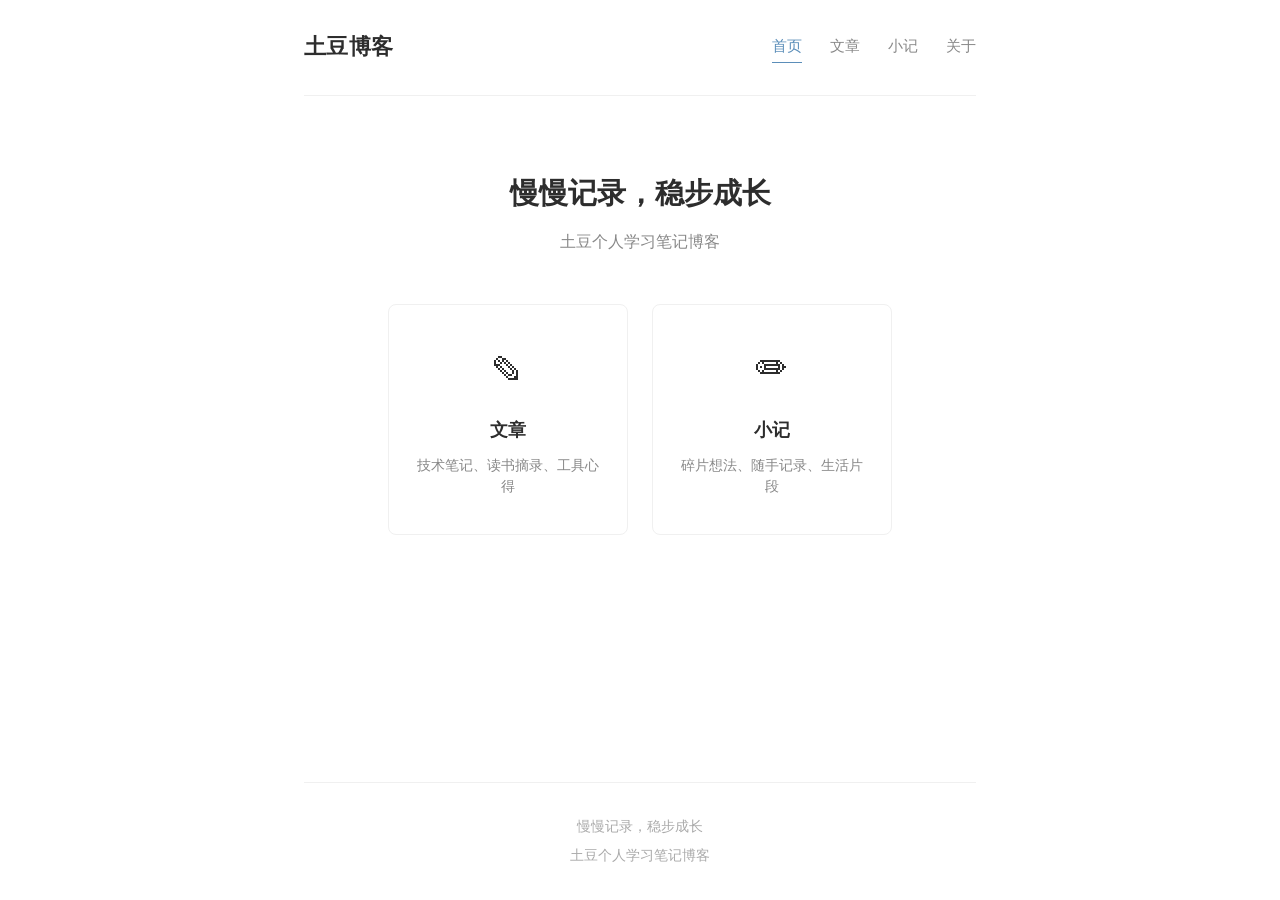
<file: index.html>
<!DOCTYPE html>
<html lang="zh-CN">
<head>
  <meta charset="UTF-8">
  <meta name="viewport" content="width=device-width, initial-scale=1.0">
  <meta name="description" content="土豆博客 - 慢慢记录，稳步成长 | 个人学习笔记博客">
  <title>土豆博客</title>
  <link rel="stylesheet" href="source/assets/css/style.css">
</head>
<body>
  <nav class="nav">
    <div class="nav-container">
      <a href="index.html" class="logo">土豆博客</a>
      <div class="nav-links">
        <a href="index.html">首页</a>
        <a href="articles.html">文章</a>
        <a href="notes.html">小记</a>
        <a href="about.html">关于</a>
      </div>
    </div>
  </nav>

  <main class="main">
    <div class="portal">
      <h1 class="portal-title">慢慢记录，稳步成长</h1>
      <p class="portal-desc">土豆个人学习笔记博客</p>

      <div class="portal-cards">
        <a href="articles.html" class="portal-card">
          <span class="portal-card-icon">&#9998;</span>
          <h2 class="portal-card-title">文章</h2>
          <p class="portal-card-desc">技术笔记、读书摘录、工具心得</p>
        </a>
        <a href="notes.html" class="portal-card">
          <span class="portal-card-icon">&#9999;</span>
          <h2 class="portal-card-title">小记</h2>
          <p class="portal-card-desc">碎片想法、随手记录、生活片段</p>
        </a>
      </div>
    </div>
  </main>

  <footer class="footer">
    <p class="footer-slogan">慢慢记录，稳步成长</p>
    <p>土豆个人学习笔记博客</p>
  </footer>

  <script src="source/assets/js/main.js"></script>
</body>
</html>
</file>
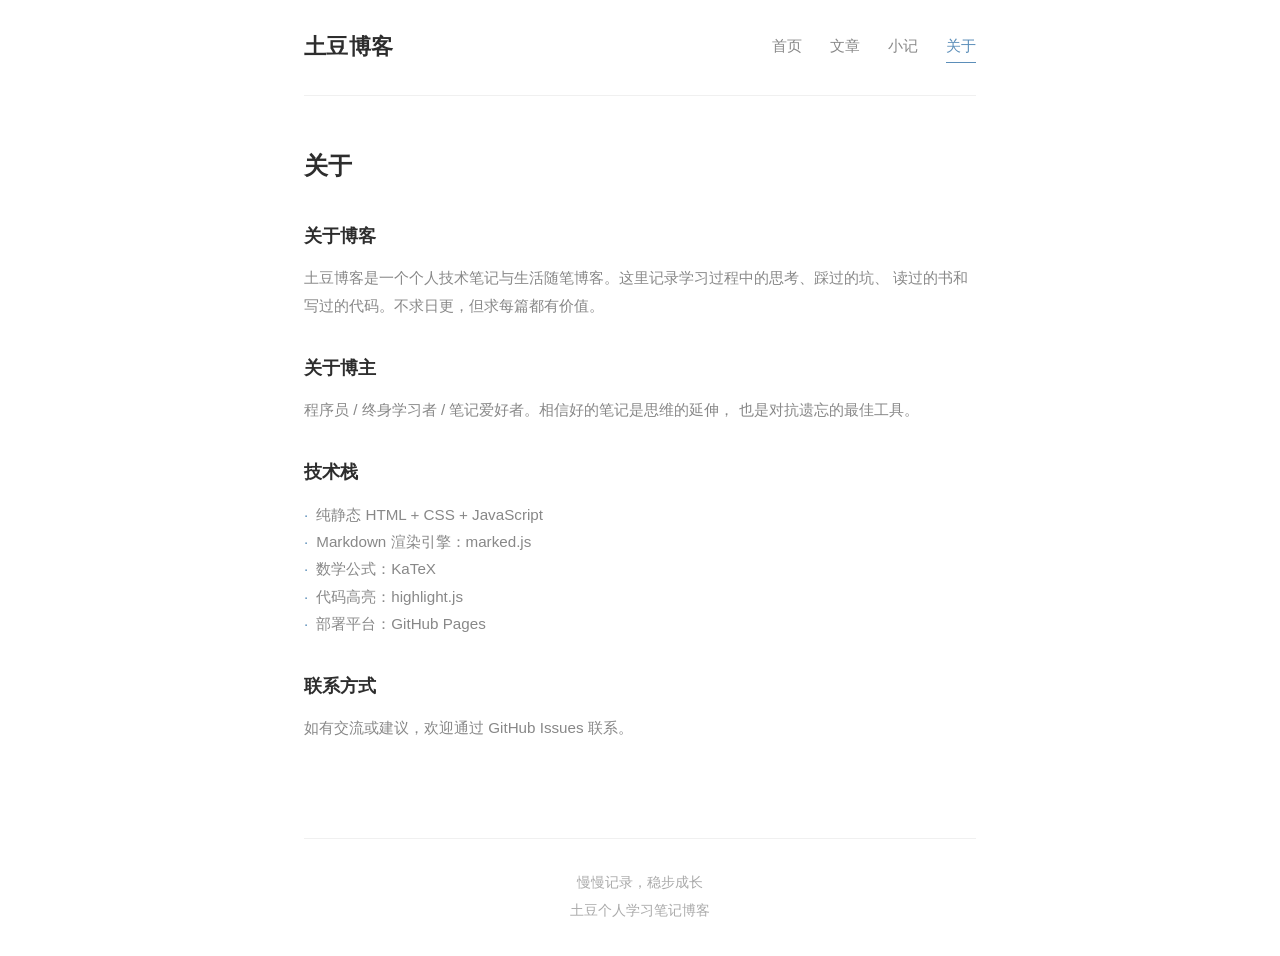
<file: about.html>
<!DOCTYPE html>
<html lang="zh-CN">
<head>
  <meta charset="UTF-8">
  <meta name="viewport" content="width=device-width, initial-scale=1.0">
  <meta name="description" content="关于土豆博客 - 个人技术笔记与学习归档">
  <title>关于 - 土豆博客</title>
  <link rel="stylesheet" href="source/assets/css/style.css">
</head>
<body>
  <nav class="nav">
    <div class="nav-container">
      <a href="index.html" class="logo">土豆博客</a>
      <div class="nav-links">
        <a href="index.html">首页</a>
        <a href="articles.html">文章</a>
        <a href="notes.html">小记</a>
        <a href="about.html">关于</a>
      </div>
    </div>
  </nav>

  <main class="main">
    <h1 class="page-title">关于</h1>

    <div class="about-section">
      <h2>关于博客</h2>
      <p>
        土豆博客是一个个人技术笔记与生活随笔博客。这里记录学习过程中的思考、踩过的坑、
        读过的书和写过的代码。不求日更，但求每篇都有价值。
      </p>
    </div>

    <div class="about-section">
      <h2>关于博主</h2>
      <p>
        程序员 / 终身学习者 / 笔记爱好者。相信好的笔记是思维的延伸，
        也是对抗遗忘的最佳工具。
      </p>
    </div>

    <div class="about-section">
      <h2>技术栈</h2>
      <ul>
        <li>纯静态 HTML + CSS + JavaScript</li>
        <li>Markdown 渲染引擎：marked.js</li>
        <li>数学公式：KaTeX</li>
        <li>代码高亮：highlight.js</li>
        <li>部署平台：GitHub Pages</li>
      </ul>
    </div>

    <div class="about-section">
      <h2>联系方式</h2>
      <p>
        如有交流或建议，欢迎通过 GitHub Issues 联系。
      </p>
    </div>
  </main>

  <footer class="footer">
    <p class="footer-slogan">慢慢记录，稳步成长</p>
    <p>土豆个人学习笔记博客</p>
  </footer>

  <script src="source/assets/js/main.js"></script>
</body>
</html>
</file>
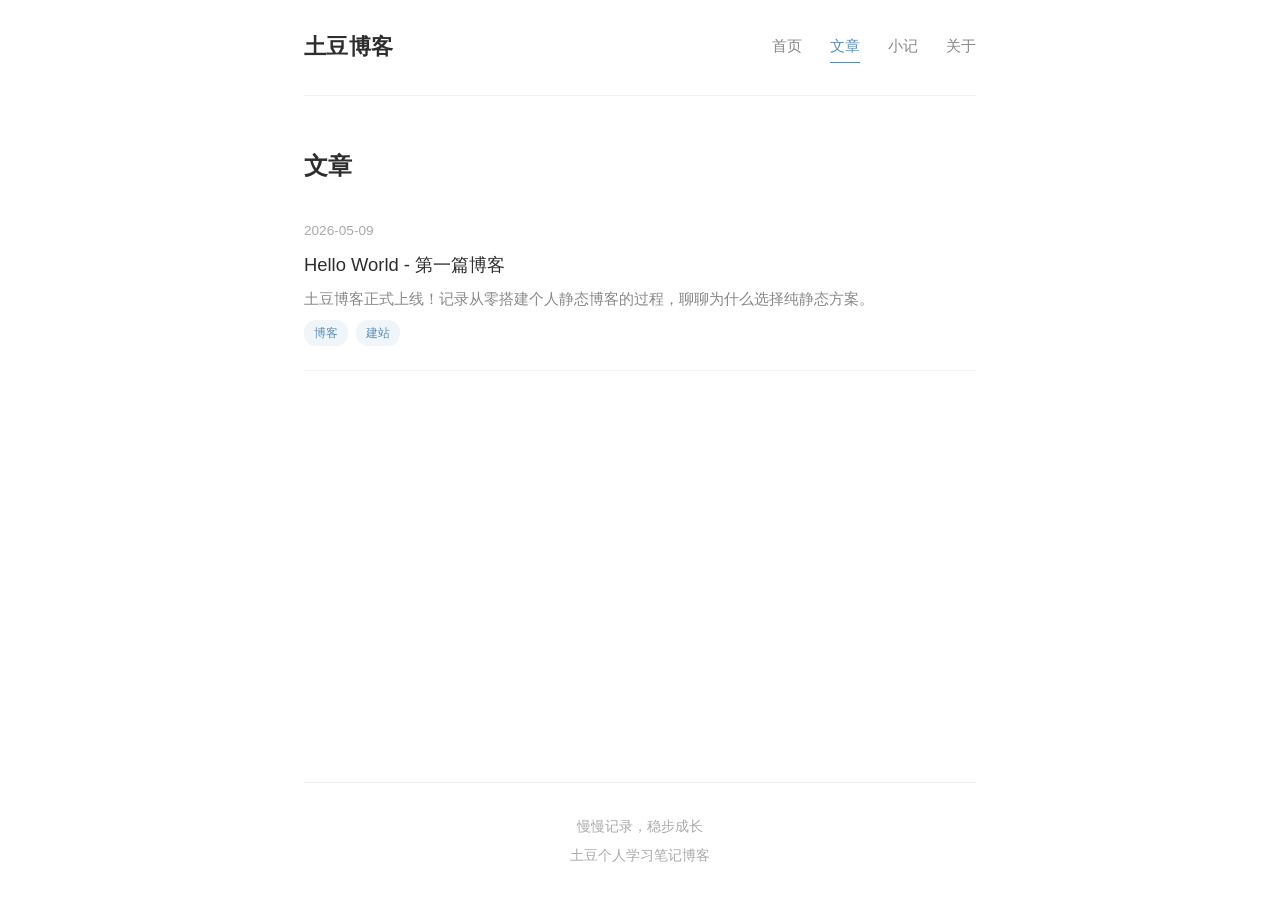
<file: articles.html>
<!DOCTYPE html>
<html lang="zh-CN">
<head>
  <meta charset="UTF-8">
  <meta name="viewport" content="width=device-width, initial-scale=1.0">
  <meta name="description" content="土豆博客 - 文章列表">
  <title>文章 - 土豆博客</title>
  <link rel="stylesheet" href="source/assets/css/style.css">
</head>
<body>
  <nav class="nav">
    <div class="nav-container">
      <a href="index.html" class="logo">土豆博客</a>
      <div class="nav-links">
        <a href="index.html">首页</a>
        <a href="articles.html">文章</a>
        <a href="notes.html">小记</a>
        <a href="about.html">关于</a>
      </div>
    </div>
  </nav>

  <main class="main">
    <h1 class="page-title">文章</h1>
    <ul class="post-list" id="post-list">
      <li class="loading">加载中...</li>
    </ul>
  </main>

  <footer class="footer">
    <p class="footer-slogan">慢慢记录，稳步成长</p>
    <p>土豆个人学习笔记博客</p>
  </footer>

  <script src="source/assets/js/main.js"></script>
  <script>
  (function () {
    'use strict';
    var listEl = document.getElementById('post-list');
    if (!listEl) return;

    fetch('blog-list.json')
      .then(function (res) { return res.json(); })
      .then(function (posts) {
        if (!posts.length) {
          listEl.innerHTML = '<li class="loading">暂无文章</li>';
          return;
        }
        listEl.innerHTML = posts.map(function (post) {
          var tagsHtml = '';
          if (post.tags && post.tags.length) {
            tagsHtml = '<div class="post-tags">' +
              post.tags.map(function (t) {
                return '<span class="post-tag">' + escapeHtml(t) + '</span>';
              }).join('') +
              '</div>';
          }
          return '<li class="post-item">' +
            '<div class="post-date">' + escapeHtml(post.date) + '</div>' +
            '<a class="post-title-link" href="blog.html?post=' + encodeURIComponent(post.path) + '">' +
              escapeHtml(post.title) +
            '</a>' +
            '<p class="post-excerpt">' + escapeHtml(post.excerpt || '') + '</p>' +
            tagsHtml +
            '</li>';
        }).join('');
      })
      .catch(function () {
        listEl.innerHTML = '<li class="loading">加载失败，请刷新重试</li>';
      });

    function escapeHtml(str) {
      var div = document.createElement('div');
      div.textContent = str;
      return div.innerHTML;
    }
  })();
  </script>
</body>
</html>
</file>
<file: source/assets/css/style.css>
/* 土豆博客 - 全局样式 | 现代简约低饱和配色 */

:root {
  --bg: #ffffff;
  --text: #2d2d2d;
  --text-secondary: #888888;
  --text-muted: #aaaaaa;
  --border: #f0f0f0;
  --border-light: #f5f5f5;
  --accent: #5b8eb9;
  --accent-hover: #4a7d9e;
  --code-bg: #f7f8fa;
  --radius: 4px;
  --max-width: 720px;
}

/* ===== Reset ===== */
*, *::before, *::after {
  margin: 0;
  padding: 0;
  box-sizing: border-box;
}

html {
  font-size: 16px;
  -webkit-text-size-adjust: 100%;
}

body {
  font-family: -apple-system, BlinkMacSystemFont, "Segoe UI", "Noto Sans SC", "PingFang SC", "Microsoft YaHei", sans-serif;
  background-color: var(--bg);
  color: var(--text);
  line-height: 1.8;
  max-width: var(--max-width);
  margin: 0 auto;
  padding: 0 24px;
  min-height: 100vh;
  display: flex;
  flex-direction: column;
}

/* ===== Navigation ===== */
.nav {
  padding: 28px 0;
  border-bottom: 1px solid var(--border);
  margin-bottom: 48px;
}

.nav-container {
  display: flex;
  justify-content: space-between;
  align-items: center;
}

.logo {
  font-size: 1.35rem;
  font-weight: 600;
  color: var(--text);
  text-decoration: none;
  letter-spacing: 0.02em;
}

.logo:hover {
  color: var(--accent);
}

.nav-links {
  display: flex;
  gap: 28px;
}

.nav-links a {
  text-decoration: none;
  color: var(--text-secondary);
  font-size: 0.95rem;
  transition: color 0.2s;
  padding-bottom: 2px;
  border-bottom: 1px solid transparent;
}

.nav-links a:hover,
.nav-links a.active {
  color: var(--accent);
  border-bottom-color: var(--accent);
}

/* ===== Main Content ===== */
.main {
  flex: 1;
}

/* ===== Page Title ===== */
.page-title {
  font-size: 1.5rem;
  font-weight: 600;
  margin-bottom: 32px;
  color: var(--text);
}

/* ===== Blog List (Homepage) ===== */
.post-list {
  list-style: none;
}

.post-item {
  padding: 24px 0;
  border-bottom: 1px solid var(--border-light);
  transition: background 0.15s;
}

.post-item:first-child {
  padding-top: 0;
}

.post-item:hover {
  background: #fafbfc;
  margin: 0 -12px;
  padding-left: 12px;
  padding-right: 12px;
  border-radius: var(--radius);
}

.post-date {
  font-size: 0.85rem;
  color: var(--text-muted);
  margin-bottom: 4px;
}

.post-title-link {
  font-size: 1.15rem;
  font-weight: 500;
  color: var(--text);
  text-decoration: none;
  display: inline-block;
  margin-bottom: 6px;
}

.post-title-link:hover {
  color: var(--accent);
}

.post-excerpt {
  font-size: 0.92rem;
  color: var(--text-secondary);
  line-height: 1.7;
}

.post-tags {
  margin-top: 8px;
  display: flex;
  gap: 8px;
  flex-wrap: wrap;
}

.post-tag {
  font-size: 0.78rem;
  color: var(--accent);
  background: #f0f5f9;
  padding: 2px 10px;
  border-radius: 12px;
  text-decoration: none;
}

/* ===== Article Page ===== */
.article-header {
  margin-bottom: 36px;
}

.article-title {
  font-size: 1.6rem;
  font-weight: 600;
  line-height: 1.4;
  margin-bottom: 12px;
}

.article-meta {
  font-size: 0.88rem;
  color: var(--text-muted);
}

.article-meta span {
  margin-right: 16px;
}

.article-category {
  color: var(--accent);
}

/* Article content (rendered from Markdown) */
.article-content {
  font-size: 1rem;
  line-height: 1.85;
}

.article-content h2 {
  font-size: 1.35rem;
  font-weight: 600;
  margin: 40px 0 16px;
  padding-bottom: 8px;
  border-bottom: 1px solid var(--border-light);
}

.article-content h3 {
  font-size: 1.15rem;
  font-weight: 600;
  margin: 32px 0 12px;
}

.article-content h4 {
  font-size: 1.05rem;
  font-weight: 600;
  margin: 24px 0 10px;
}

.article-content p {
  margin: 14px 0;
}

.article-content ul, .article-content ol {
  margin: 12px 0;
  padding-left: 24px;
}

.article-content li {
  margin: 6px 0;
}

.article-content blockquote {
  border-left: 3px solid var(--accent);
  padding: 4px 16px;
  margin: 16px 0;
  color: var(--text-secondary);
  background: #fafbfc;
  border-radius: 0 var(--radius) var(--radius) 0;
}

.article-content a {
  color: var(--accent);
  text-decoration: none;
  border-bottom: 1px dotted var(--accent);
}

.article-content a:hover {
  border-bottom-style: solid;
}

/* Images */
.article-content img {
  display: block;
  max-width: 100%;
  height: auto;
  margin: 20px auto;
  border-radius: var(--radius);
}

.article-content .img-caption {
  text-align: center;
  font-size: 0.85rem;
  color: var(--text-muted);
  margin-top: -12px;
  margin-bottom: 20px;
}

/* Horizontal rule */
.article-content hr {
  border: none;
  border-top: 1px solid var(--border-light);
  margin: 32px 0;
}

/* ===== Code Blocks ===== */
.article-content code {
  font-family: "SF Mono", "Fira Code", "JetBrains Mono", "Consolas", monospace;
  font-size: 0.88em;
  background: var(--code-bg);
  padding: 2px 6px;
  border-radius: 3px;
  color: #c7254e;
}

.article-content pre {
  background: var(--code-bg);
  padding: 20px 24px;
  border-radius: var(--radius);
  overflow-x: auto;
  margin: 16px 0;
  line-height: 1.6;
  border: 1px solid var(--border);
}

.article-content pre code {
  background: none;
  padding: 0;
  color: var(--text);
  font-size: 0.9rem;
}

/* KaTeX formula */
.katex-display {
  margin: 20px 0 !important;
  overflow-x: auto;
  overflow-y: hidden;
}

.katex {
  font-size: 1.1em !important;
}

/* ===== Footer ===== */
.footer {
  padding: 32px 0;
  border-top: 1px solid var(--border);
  text-align: center;
  color: var(--text-muted);
  font-size: 0.85rem;
  margin-top: 64px;
}

.footer-slogan {
  margin-bottom: 4px;
}

/* ===== About Page ===== */
.about-section {
  margin-bottom: 32px;
}

.about-section h2 {
  font-size: 1.15rem;
  font-weight: 600;
  margin-bottom: 12px;
  color: var(--text);
}

.about-section p, .about-section li {
  font-size: 0.95rem;
  color: var(--text-secondary);
  line-height: 1.8;
}

.about-section ul {
  list-style: none;
  padding: 0;
}

.about-section li::before {
  content: "·";
  color: var(--accent);
  margin-right: 8px;
}

/* ===== Notes Page ===== */
.notes-list {
  list-style: none;
}

.note-item {
  padding: 20px 0;
  border-bottom: 1px solid var(--border-light);
}

.note-item:first-child {
  padding-top: 0;
}

.note-date {
  font-size: 0.82rem;
  color: var(--text-muted);
  margin-bottom: 4px;
}

.note-content {
  font-size: 0.98rem;
  color: var(--text);
  line-height: 1.8;
}

.note-content a {
  color: var(--accent);
  text-decoration: none;
}

.note-content a:hover {
  text-decoration: underline;
}

/* ===== Loading & Error ===== */
.loading, .error-msg {
  text-align: center;
  padding: 48px 0;
  color: var(--text-secondary);
}

.error-msg {
  color: #c0392b;
}

/* ===== Portal (首页门户) ===== */
.portal {
  text-align: center;
  padding: 24px 0 48px;
}

.portal-title {
  font-size: 1.8rem;
  font-weight: 600;
  color: var(--text);
  margin-bottom: 8px;
}

.portal-desc {
  font-size: 1rem;
  color: var(--text-secondary);
  margin-bottom: 48px;
}

.portal-cards {
  display: flex;
  gap: 24px;
  justify-content: center;
}

.portal-card {
  display: block;
  width: 240px;
  padding: 36px 24px;
  border: 1px solid var(--border);
  border-radius: 8px;
  text-decoration: none;
  color: var(--text);
  transition: border-color 0.25s, box-shadow 0.25s, transform 0.25s;
}

.portal-card:hover {
  border-color: var(--accent);
  box-shadow: 0 8px 24px rgba(91, 142, 185, 0.15);
  transform: translateY(-4px);
}

.portal-card-icon {
  font-size: 2rem;
  display: block;
  margin-bottom: 16px;
}

.portal-card-title {
  font-size: 1.1rem;
  font-weight: 600;
  margin-bottom: 8px;
  color: var(--text);
}

.portal-card-desc {
  font-size: 0.85rem;
  color: var(--text-secondary);
  line-height: 1.6;
}

/* ===== Back to Top ===== */
.back-top {
  text-align: center;
  margin-top: 32px;
}

.back-top a {
  font-size: 0.88rem;
  color: var(--text-muted);
  text-decoration: none;
}

.back-top a:hover {
  color: var(--accent);
}

/* ===== Responsive - Mobile ===== */
@media (max-width: 768px) {
  body {
    padding: 0 16px;
  }

  .nav {
    padding: 20px 0;
    margin-bottom: 32px;
  }

  .logo {
    font-size: 1.2rem;
  }

  .nav-links {
    gap: 16px;
  }

  .nav-links a {
    font-size: 0.88rem;
  }

  .page-title {
    font-size: 1.3rem;
    margin-bottom: 24px;
  }

  .article-title {
    font-size: 1.35rem;
  }

  .article-content {
    font-size: 0.95rem;
  }

  .article-content h2 {
    font-size: 1.2rem;
  }

  .article-content h3 {
    font-size: 1.05rem;
  }

  .article-content pre {
    padding: 16px;
    margin: 12px -8px;
    border-radius: 0;
    border-left: none;
    border-right: none;
  }

  .post-item:hover {
    margin: 0;
    padding-left: 0;
    padding-right: 0;
    background: none;
  }

  .footer {
    margin-top: 40px;
    padding: 24px 0;
  }

  .portal-title {
    font-size: 1.4rem;
  }

  .portal-cards {
    flex-direction: column;
    align-items: center;
  }

  .portal-card {
    width: 100%;
    max-width: 320px;
  }
}
</file>
